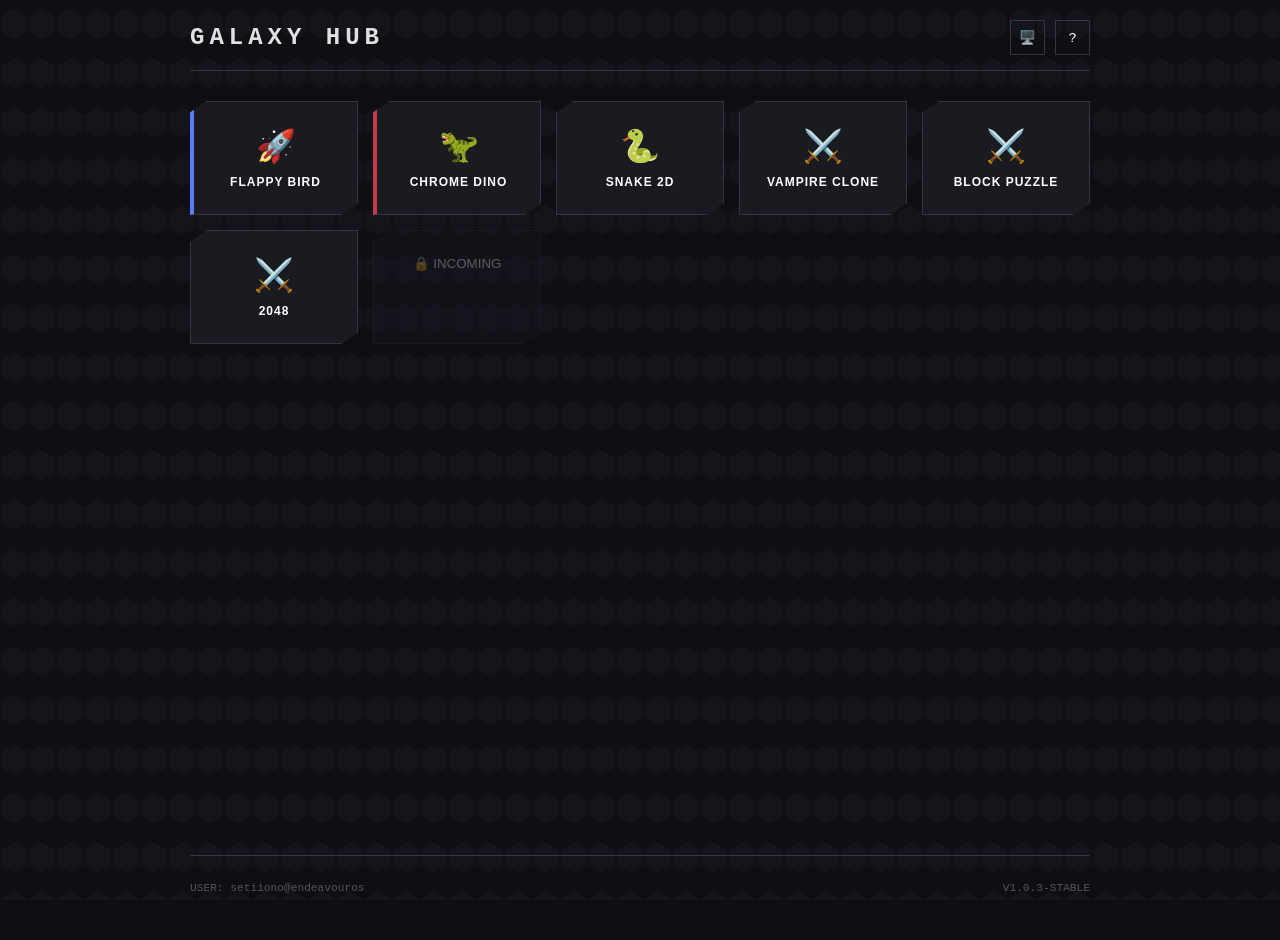
<file: index.html>
<!DOCTYPE html>
<html lang="id">
<head>
    <meta charset="UTF-8">
    <meta name="viewport" content="width=device-width, initial-scale=1.0, maximum-scale=1.0, user-scalable=no">
    <title>Galaxy Hub - Dashboard</title>
    <link rel="stylesheet" href="style.css">
</head>
<body>
    <div class="main-bg"></div>

    <div class="dashboard-container">
        <header class="hub-header">
            <h1 class="hub-title">GALAXY HUB</h1>

            <div class="header-right">
                <button id="btn-specs" class="about-trigger" title="System Info">🖥️</button>
                <button id="btn-about" class="about-trigger" title="About Hub">?</button>
            </div>
        </header>

        <main class="game-selection">
            <div class="game-grid">
                <button class="game-card accent-blue" onclick="location.href='games/flappy-bird/index.html'">
                    <span class="icon">🚀</span>
                    <span class="title">FLAPPY BIRD</span>
                </button>
                <button class="game-card accent-crimson" onclick="location.href='games/chrome-dino/index.html'">
                    <span class="icon">🦖</span>
                    <span class="title">CHROME DINO</span>
                </button>
                <button class="game-card accent-slate" onclick="location.href='games/snake2d/index.html'">
                    <span class="icon">🐍</span>
                    <span class="title">SNAKE 2D</span>
                </button>
                <button class="game-card accent-slate" onclick="location.href='games/vampire-clone/index.html'">
                    <span class="icon">⚔️</span>
                    <span class="title">VAMPIRE CLONE</span>
                </button>
              <button class="game-card accent-slate" onclick="location.href='games/block-puzzle/index.html'">
                    <span class="icon">⚔️</span>
                    <span class="title">BLOCK PUZZLE</span>
                </button>
              <button class="game-card accent-slate" onclick="location.href='games/2048/index.html'">
                    <span class="icon">⚔️</span>
                    <span class="title">2048</span>
                </button>
                <button class="game-card locked"><span>🔒 INCOMING</span></button>
            </div>
        </main>

        <footer class="hub-footer">
            <p>USER: setiiono@endeavouros</p>
            <p>V1.0.3-STABLE</p>
        </footer>
    </div>

    <div id="specs-screen" class="screen-overlay" style="display: none;">
        <div class="panel-structure specs-panel">
            <h2 class="sub-title">SYSTEM DIAGNOSTICS</h2>
            <div class="specs-list">
                <div class="spec-item"><span>OS:</span> <span class="val">EndeavourOS (Web-Env)</span></div>
                <div class="spec-item"><span>CPU:</span> <span id="pc-cpu" class="val">--</span></div>
                <div class="spec-item"><span>RAM:</span> <span id="pc-ram" class="val">--</span></div>
                <div class="spec-item"><span>BROWSER:</span> <span id="pc-brw" class="val">--</span></div>
                <div class="spec-item"><span>LATENCY:</span> <span id="pc-ping" class="val">--</span></div>
            </div>
            <button id="btn-back-specs" class="gamer-btn secondary">CLOSE</button>
        </div>
    </div>

    <div id="about-screen" class="screen-overlay" style="display: none;">
        <div class="panel-structure">
            <h2 class="sub-title">ABOUT SYSTEM</h2>
            <div class="about-box">
                <p>Galaxy Hub adalah portal game web personal.</p>
                <hr>
                <p>Dibuat dengan semangat Open Source.</p>
                <p>Developer: Setiiono</p>
            </div>
            <button id="btn-back-about" class="gamer-btn secondary">CLOSE</button>
        </div>
    </div>

    <script src="script.js"></script>
</body>
</html>
</file>
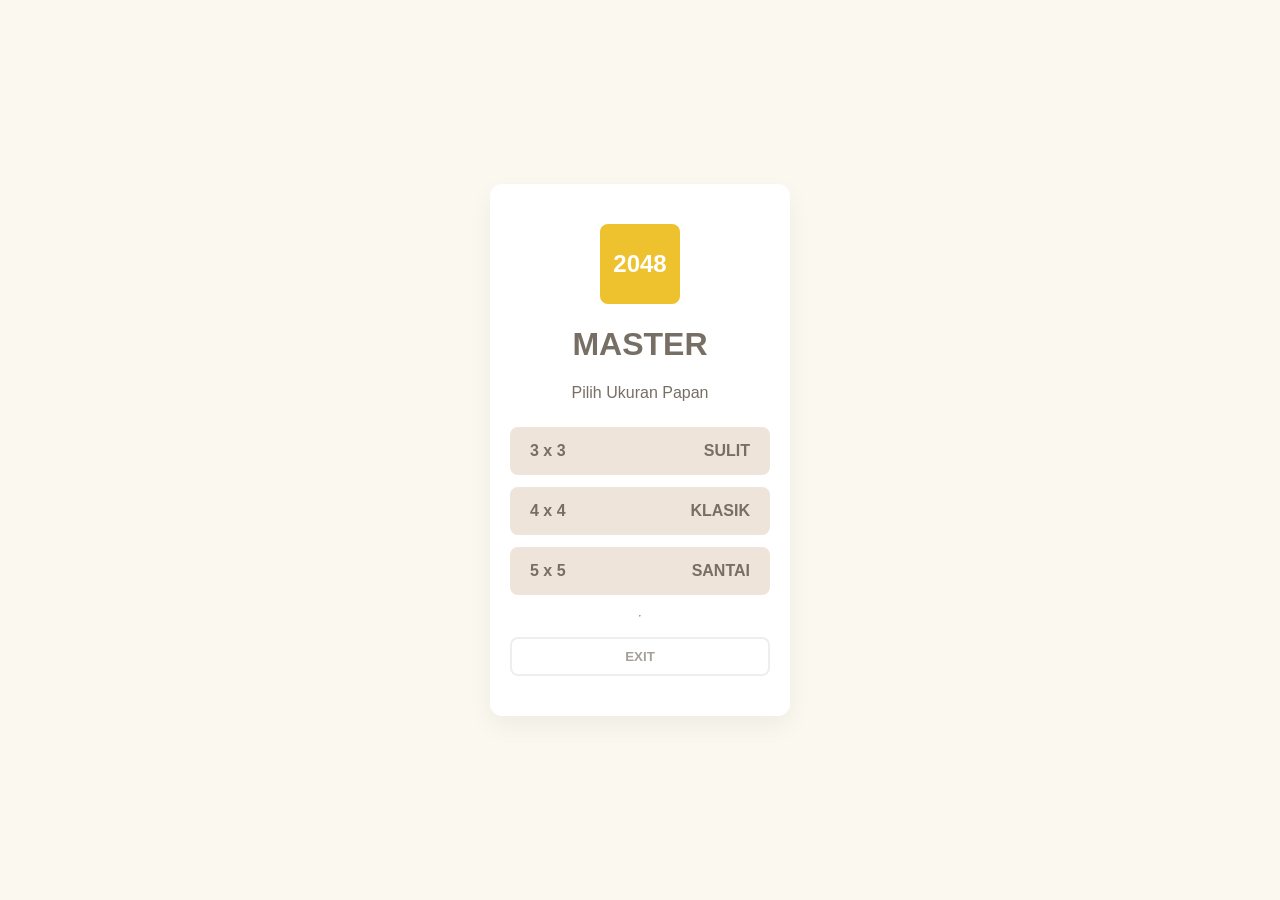
<file: games/2048/index.html>
<!DOCTYPE html>
<html lang="id">
<head>
    <meta charset="UTF-8">
    <meta name="viewport" content="width=device-width, initial-scale=1.0, maximum-scale=1.0, user-scalable=no">
    <title>2048 Master - Menu</title>
    <link rel="stylesheet" href="style-game.css">
</head>
<body class="menu-body">
    <div class="menu-card">
        <div class="logo-container">
            <div class="logo">2048</div>
            <h1>MASTER</h1>
        </div>
        
        <p class="subtitle">Pilih Ukuran Papan</p>

        <div class="button-group">
            <a href="play.html?size=3" class="btn btn-3">
                <span class="mode">3 x 3</span>
                <span class="desc">SULIT</span>
            </a>
            <a href="play.html?size=4" class="btn btn-4">
                <span class="mode">4 x 4</span>
                <span class="desc">KLASIK</span>
            </a>
            <a href="play.html?size=5" class="btn btn-5">
                <span class="mode">5 x 5</span>
                <span class="desc">SANTAI</span>
            </a>
            
            <hr class="divider">

            <button class="btn-exit" onclick="location.href='../../index.html'">EXIT</button>
        </div>
    </div>
</body>
</html>
</file>
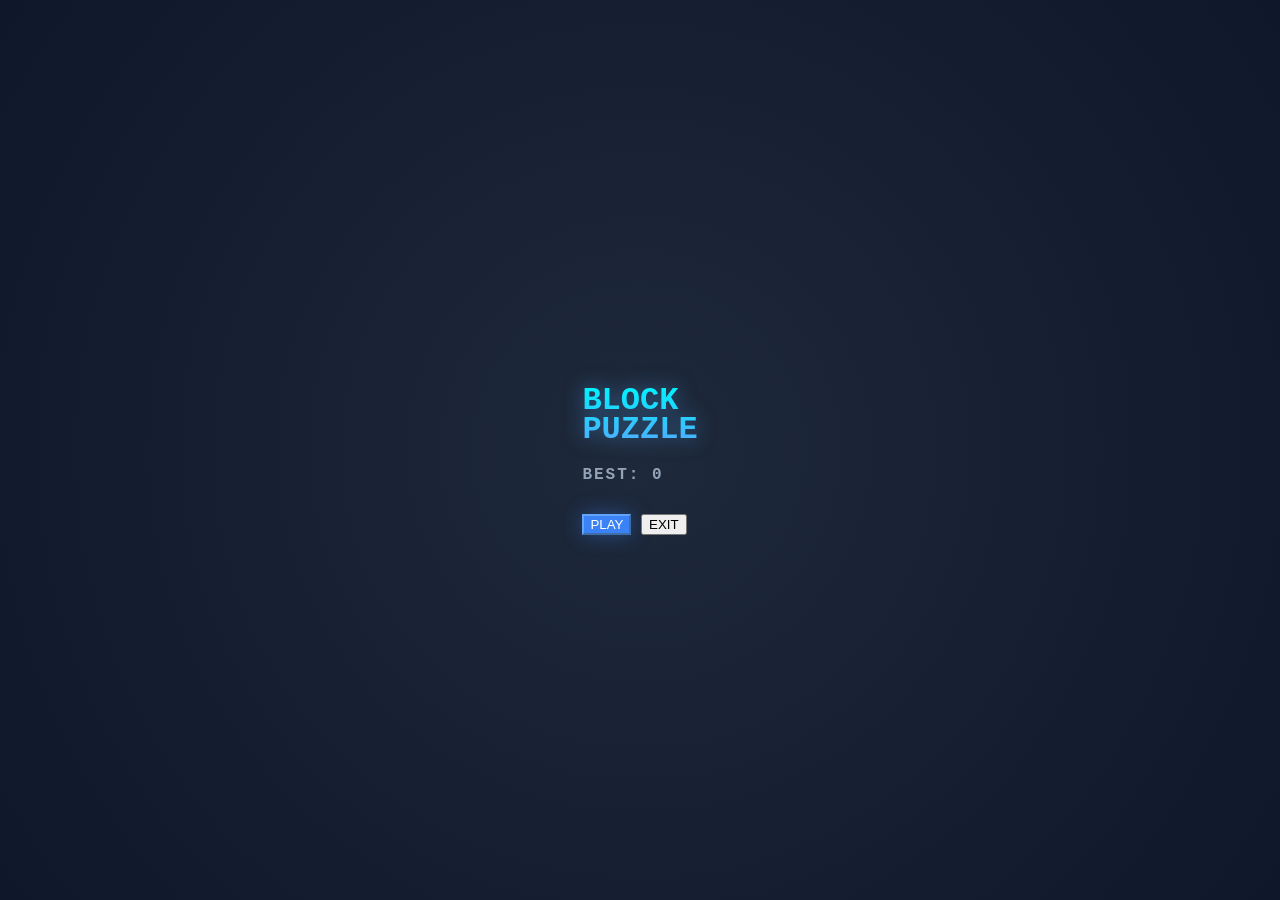
<file: games/block-puzzle/index.html>
<!DOCTYPE html>
<html lang="id">
<head>
    <meta charset="UTF-8">
    <meta name="viewport" content="width=device-width, initial-scale=1.0, maximum-scale=1.0, user-scalable=no">
    <title>Block Puzzle - Menu</title>
    <link rel="stylesheet" href="../../style.css">
    <link rel="stylesheet" href="style.css">
</head>
<body>
    <div class="screen-overlay block-theme">
        <div class="menu-content">
            <h1 class="game-title">BLOCK<br>PUZZLE</h1>
            <div class="best-score-tag">BEST: <span id="best-menu">0</span></div>
            
            <nav class="menu-buttons">
                <button class="menu-btn play-btn" onclick="location.href='play.html'">PLAY</button>
                <button class="menu-btn secondary" onclick="location.href='../../index.html'">EXIT</button>
            </nav>
        </div>
    </div>
    <script>
        document.getElementById('best-menu').textContent = localStorage.getItem('blockBest') || 0;
    </script>
</body>
</html>
</file>
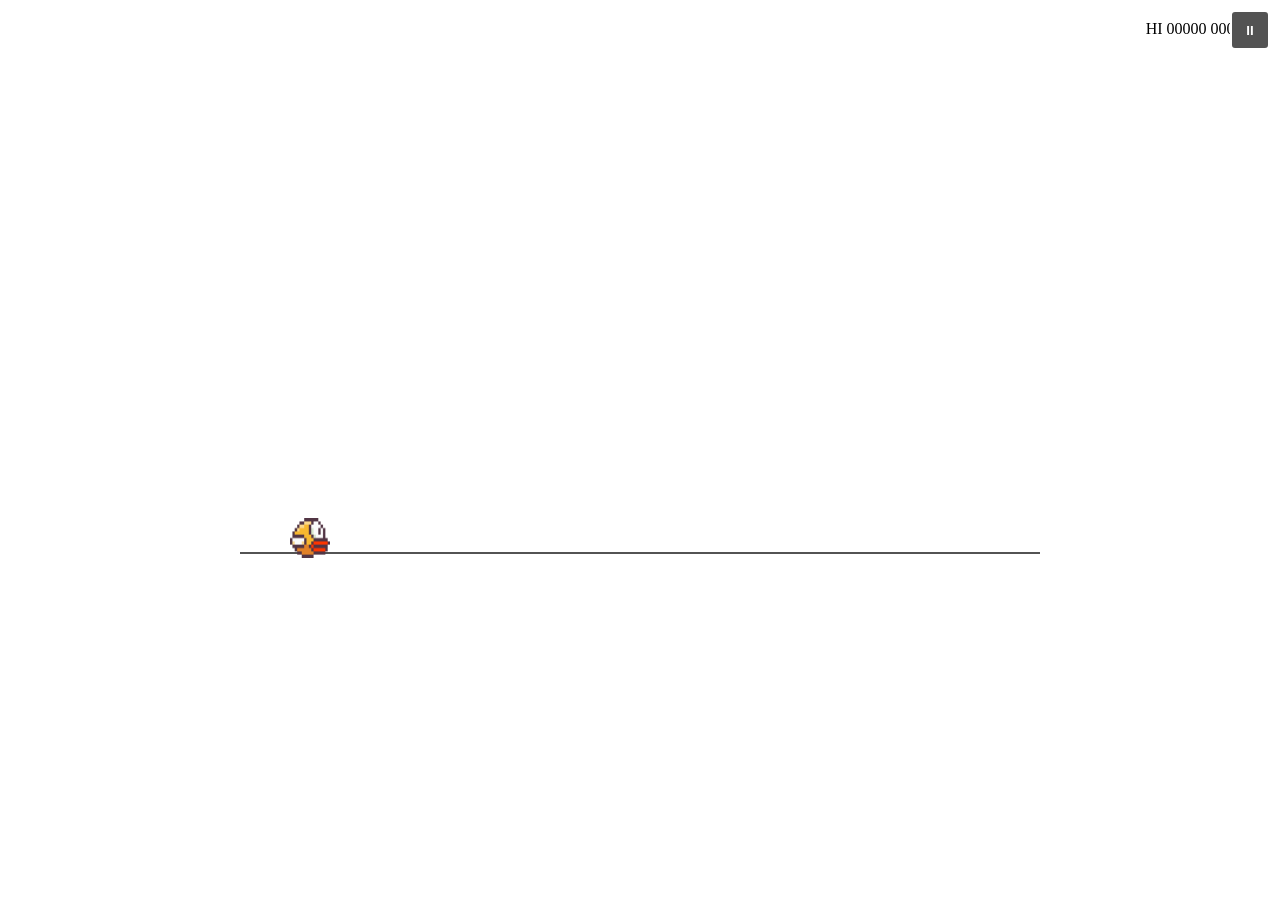
<file: games/chrome-dino/index.html>
<!DOCTYPE html>
<html lang="id">
<head>
    <meta charset="UTF-8">
    <meta name="viewport" content="width=device-width, initial-scale=1.0, maximum-scale=1.0, user-scalable=no">
    <title>Dino Prototype</title>
    <link rel="stylesheet" href="dino-style.css">
</head>
<body>
    <div class="game-wrapper">
        <button id="pause-btn" onclick="togglePause()">II</button>

        <div class="score-board">
            <span id="high-score">HI 00000</span> 
            <span id="current-score">00000</span>
        </div>
        
        <canvas id="gameCanvas"></canvas>

        <div id="pause-menu" class="overlay hidden">
            <div class="menu-content">
                <h2>PAUSED</h2>
                <button class="menu-btn" onclick="togglePause()">RESUME</button>
                <button class="menu-btn exit-btn" onclick="exitGame()">EXIT</button>
            </div>
        </div>
    </div>

    <script src="game.js"></script>
</body>
</html>
</file>
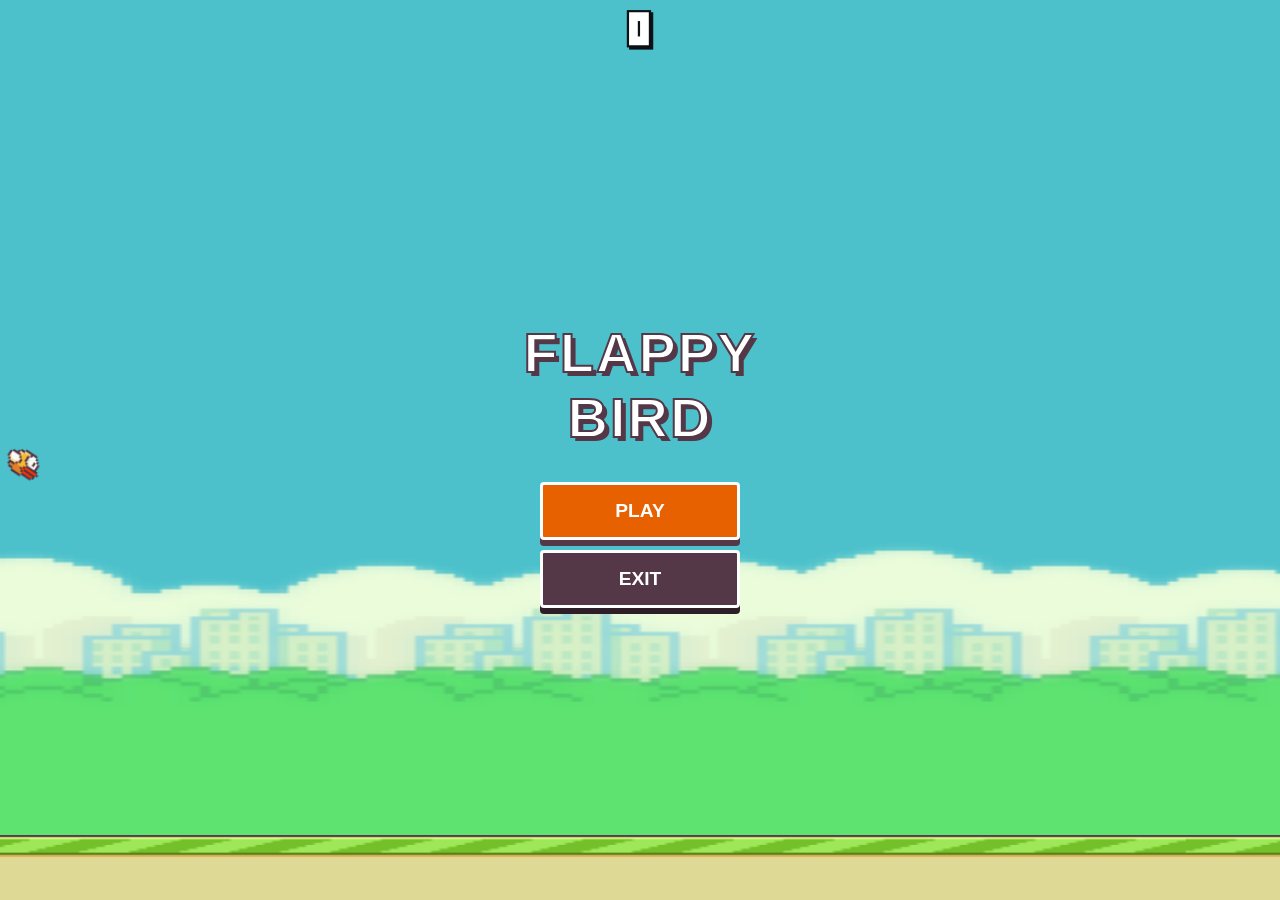
<file: games/flappy-bird/index.html>
<!DOCTYPE html>
<html lang="id">
<head>
    <meta charset="UTF-8">
    <meta name="viewport" content="width=device-width, initial-scale=1.0, maximum-scale=1.0, user-scalable=no">
    <title>Flappy Bird - Menu</title>
    <link rel="stylesheet" href="style.css">
</head>
<body class="menu-body">
    <iframe src="play.html?mode=demo" class="bg-demo"></iframe>

    <div class="menu-container">
        <h1 class="game-title">FLAPPY<br>BIRD</h1>
        <div class="button-group">
            <button class="btn-main" onclick="location.href='play.html'">PLAY</button>
            <button class="btn-main btn-exit" onclick="location.href='../../index.html'">EXIT</button>
        </div>
    </div>
</body>
</html>
</file>
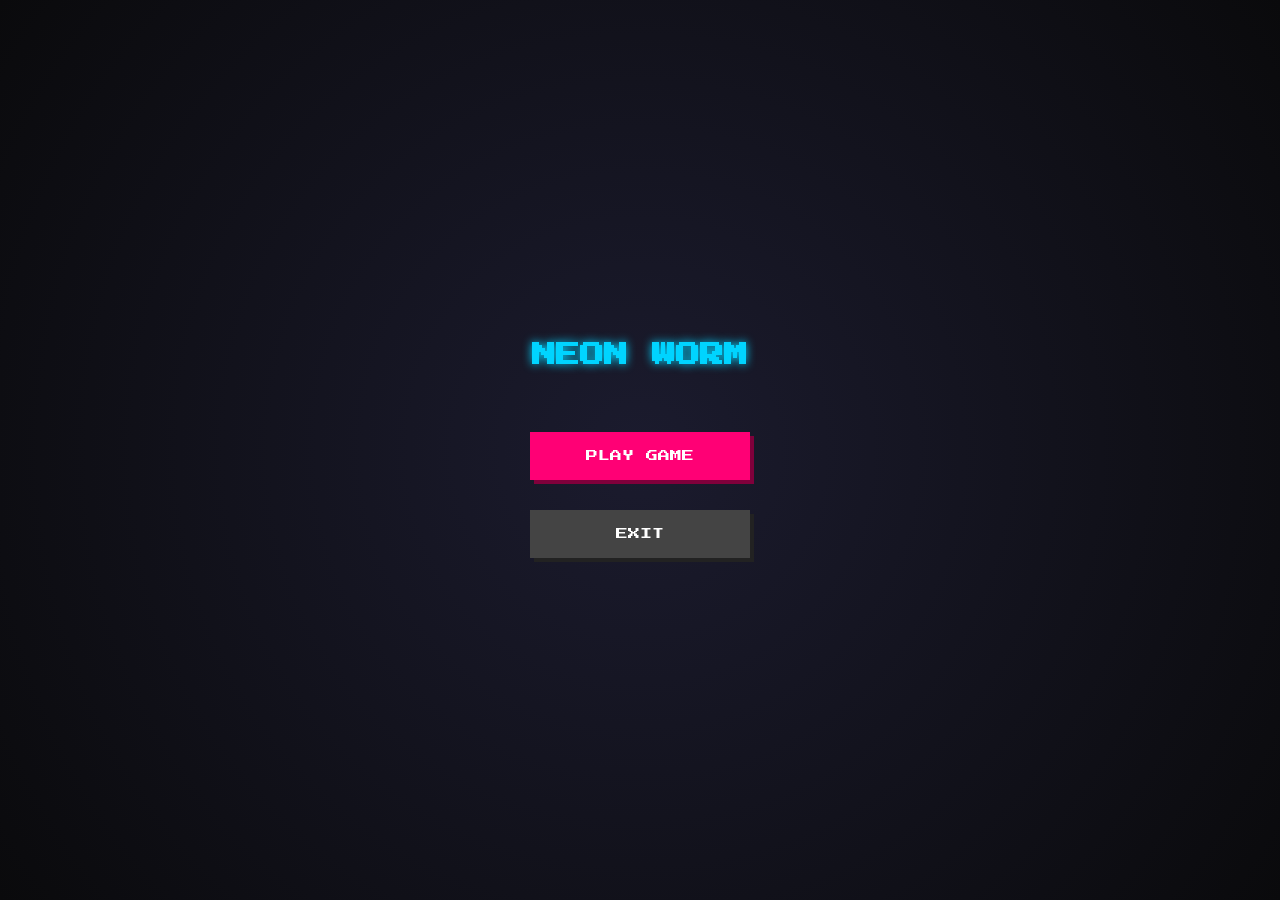
<file: games/snake2d/index.html>
<!DOCTYPE html>
<html lang="id">
<head>
    <meta charset="UTF-8">
    <meta name="viewport" content="width=device-width, initial-scale=1.0">
    <title>Galaxy Hub - Neon Worm</title>
    <link rel="stylesheet" href="style.css">
    <style>
        .launcher {
            height: 100vh; display: flex; flex-direction: column;
            justify-content: center; align-items: center;
            background: radial-gradient(circle, #1b1b2e 0%, #0a0a0c 100%);
        }
        h1 { font-size: 24px; color: var(--neon-blue); margin-bottom: 50px; text-shadow: 0 0 10px var(--neon-blue); }
    </style>
</head>
<body>
    <div class="launcher">
        <h1>NEON WORM</h1>
        <button class="btn" onclick="location.href='play.html'">PLAY GAME</button>
        <button class="btn btn-exit" onclick="location.href='../../index.html'">EXIT</button>
    </div>
</body>
</html>
</file>
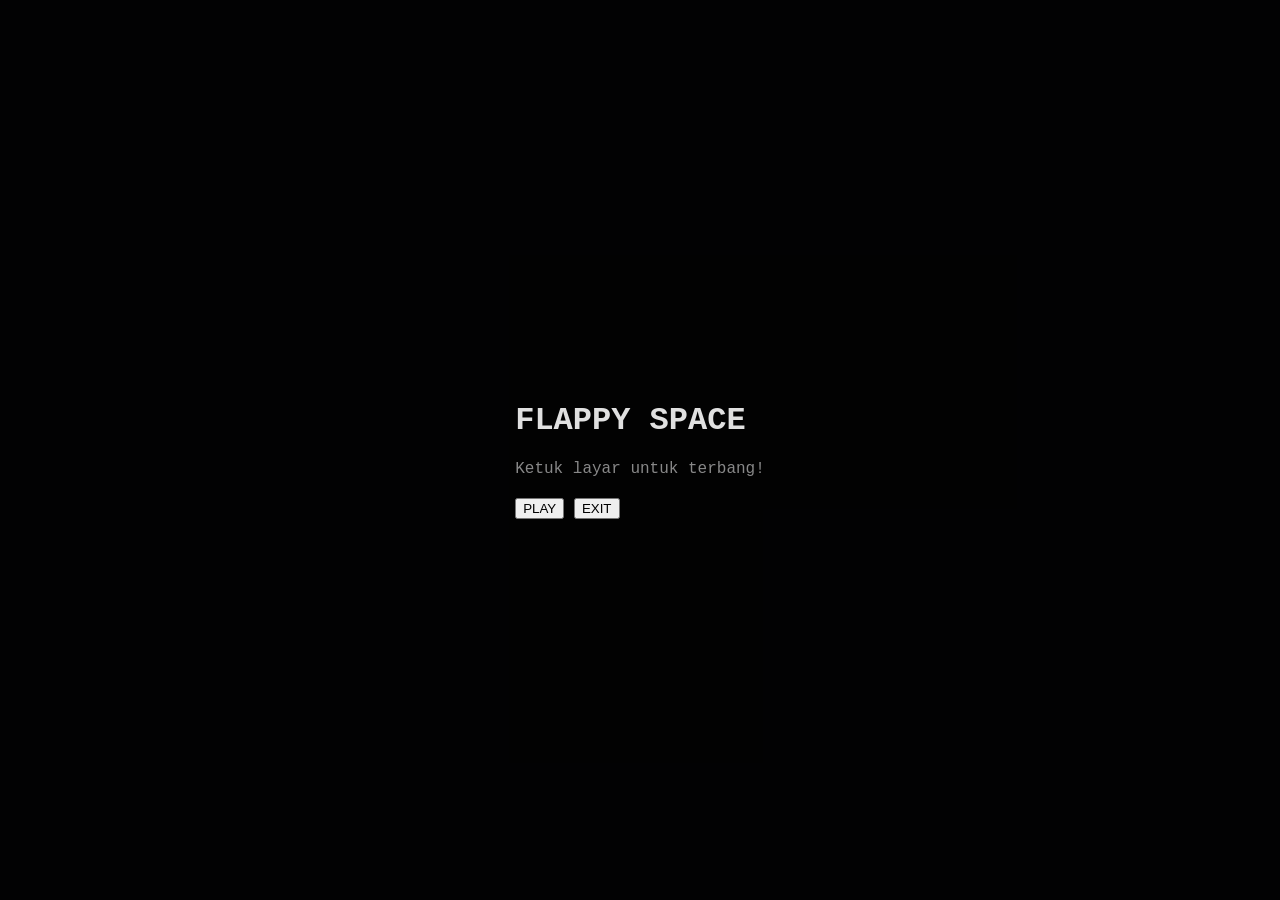
<file: games/vampire-clone/index.html>
<!DOCTYPE html>
<html lang="id">
<head>
    <meta charset="UTF-8">
    <meta name="viewport" content="width=device-width, initial-scale=1.0, maximum-scale=1.0, user-scalable=no, viewport-fit=cover">    <title>Flappy Space - Menu</title>
    <link rel="stylesheet" href="../../style.css"> </head>
<body>
    <div class="screen-overlay">
        <div class="menu-content">
            <h1 class="game-title">FLAPPY SPACE</h1>
            <p style="margin-bottom: 20px; color: #888;">Ketuk layar untuk terbang!</p>
            
            <nav class="menu-buttons">
                <button class="menu-btn" onclick="location.href='play.html'">PLAY</button>
                
                <button class="menu-btn secondary" onclick="location.href='../../index.html'">EXIT</button>
            </nav>
        </div>
    </div>
</body>
</html>
</file>
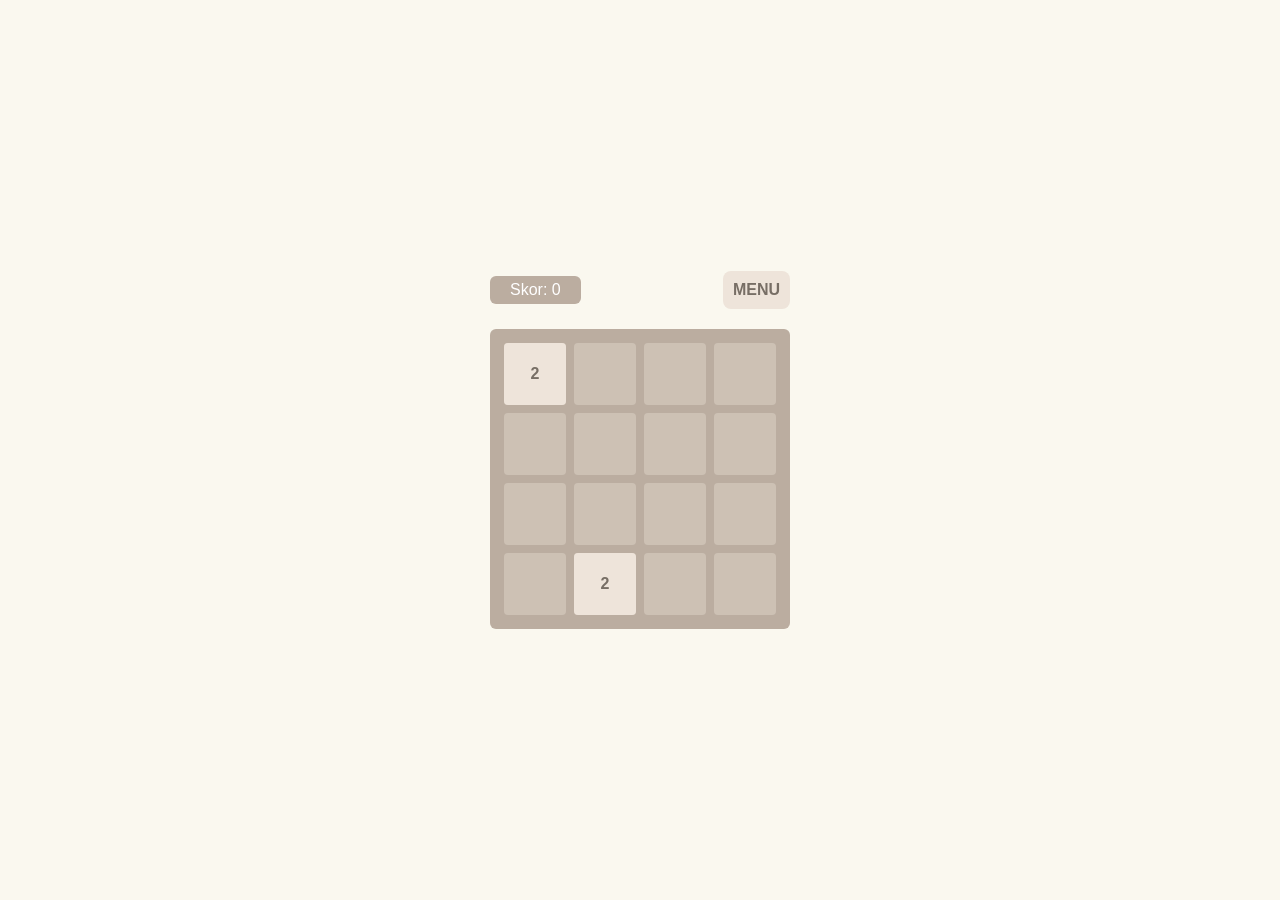
<file: games/2048/play.html>
<!DOCTYPE html>
<html lang="id">
<head>
    <meta charset="UTF-8">
    <meta name="viewport" content="width=device-width, initial-scale=1.0">
    <title>Playing 2048</title>
    <link rel="stylesheet" href="style-game.css">
</head>
<body>
    <div class="game-container">
        <div class="game-header">
            <div class="score-box">Skor: <span id="score">0</span></div>
            <a href="index.html" class="btn" style="padding: 10px;">MENU</a>
        </div>
        <div id="grid-container"></div>
    </div>

    <script src="game.js"></script>
</body>
</html>
</file>
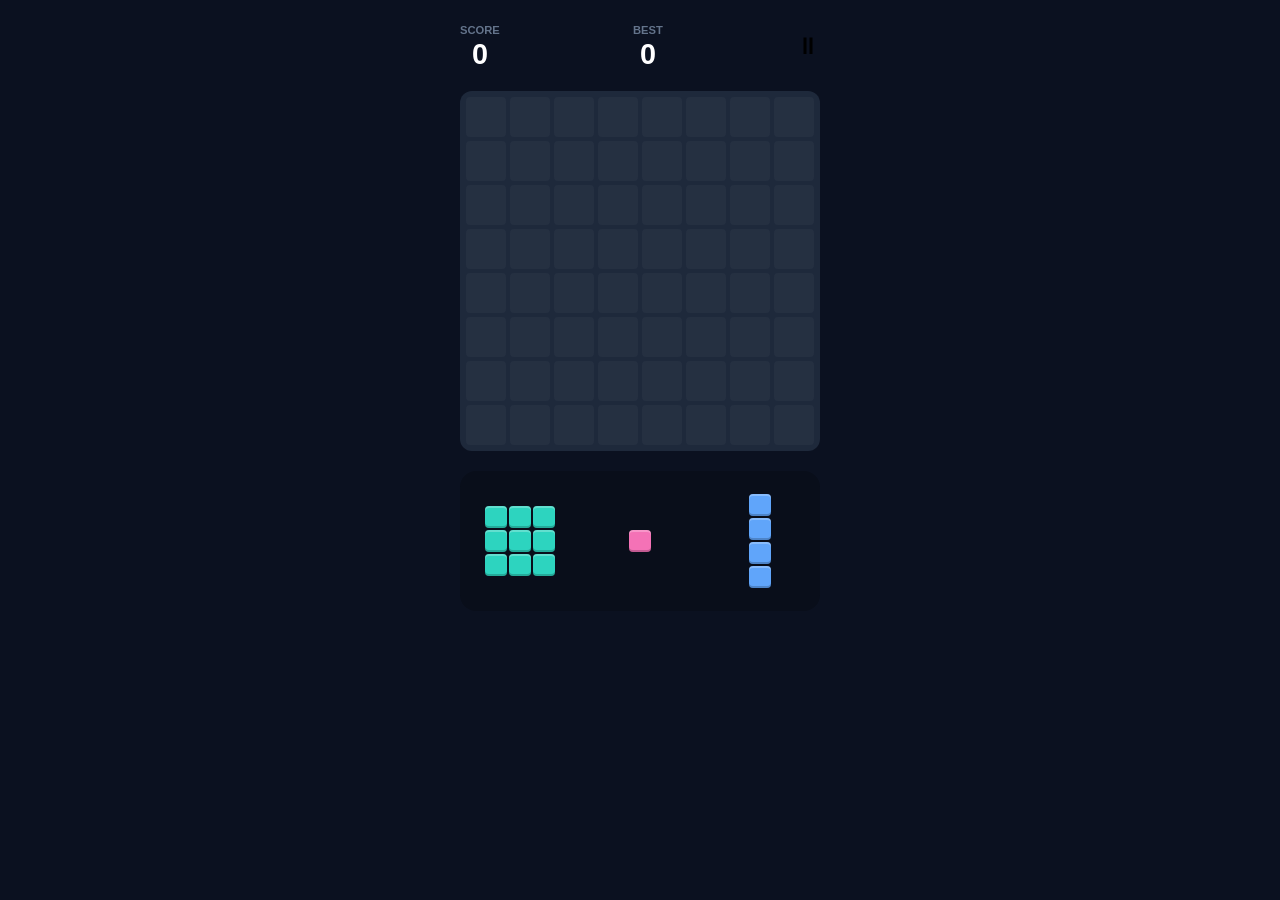
<file: games/block-puzzle/play.html>
<!DOCTYPE html>
<html lang="id">
<head>
    <meta charset="UTF-8">
    <meta name="viewport" content="width=device-width, initial-scale=1.0, maximum-scale=1.0, user-scalable=no, viewport-fit=cover">
    <title>Block Puzzle - Play</title>
    <link rel="stylesheet" href="style-game.css">
</head>
<body>
    <div id="game-container">
        <div id="ui-header">
            <div class="score-box">
                <span class="label">SCORE</span>
                <div id="score">0</div>
            </div>
            <div class="score-box">
                <span class="label">BEST</span>
                <div id="best-score">0</div>
            </div>
            <button id="btn-pause">⏸</button>
        </div>

        <div id="game-board"></div>

        <div id="block-spawner">
            <div class="spawn-slot" id="slot-0"></div>
            <div class="spawn-slot" id="slot-1"></div>
            <div class="spawn-slot" id="slot-2"></div>
        </div>

        <div id="overlay" class="modal">
            <div class="modal-content">
                <h1 id="status-text">PAUSED</h1>
                <button class="action-btn" id="btn-resume">CONTINUE</button>
                <button class="action-btn exit" onclick="location.href='index.html'">EXIT</button>
            </div>
        </div>
    </div>
    <script src="game.js"></script>
</body>
</html>
</file>
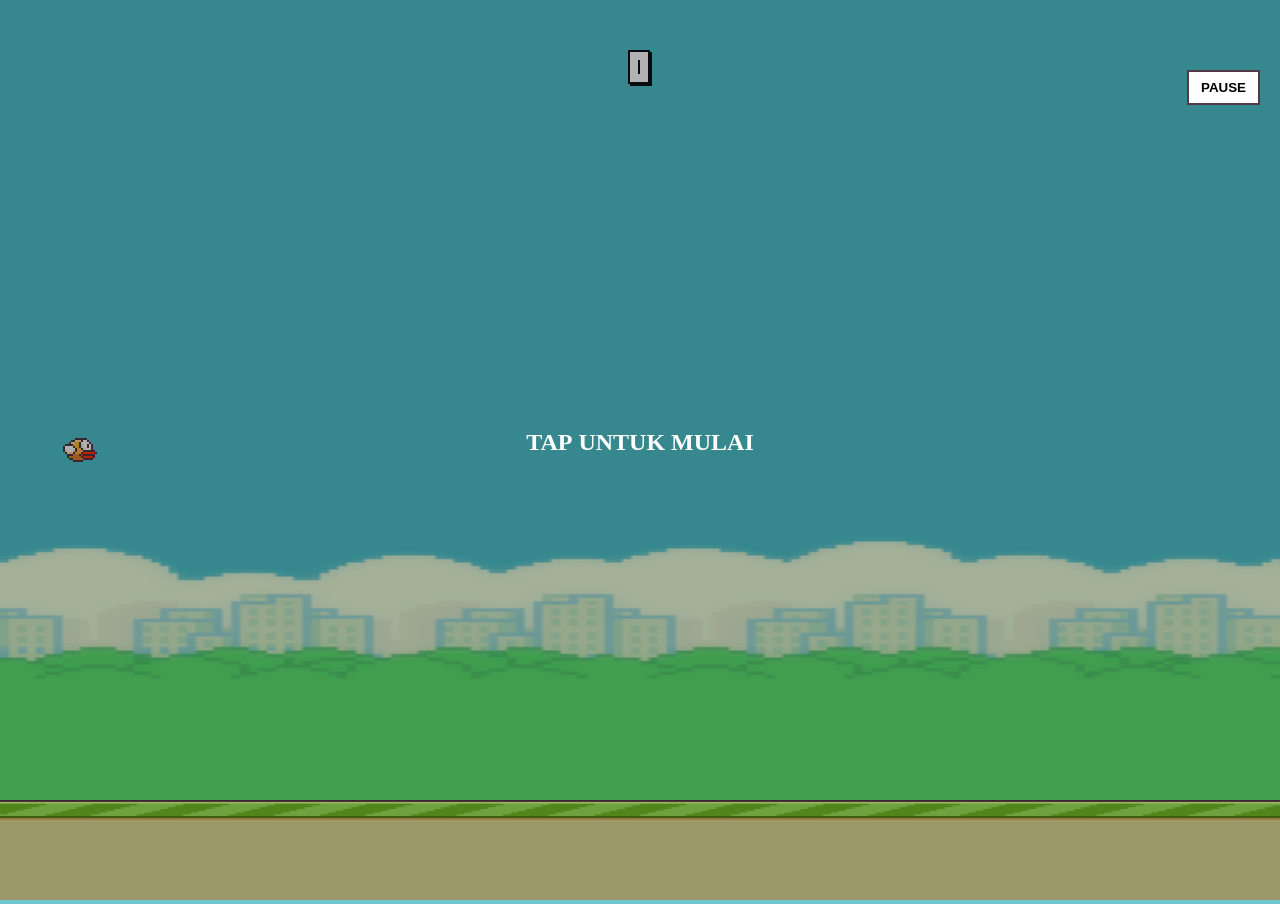
<file: games/flappy-bird/play.html>
<!DOCTYPE html>
<html lang="id">
<head>
    <meta charset="UTF-8">
    <meta name="viewport" content="width=device-width, initial-scale=1.0, maximum-scale=1.0, user-scalable=no">
    <title>Flappy Bird - Play</title>
    <link rel="stylesheet" href="style.css">
    <link rel="stylesheet" href="flappy-style.css">
</head>
<body>
    <div id="game-ui">
        <button id="pause-btn" class="pause-icon">PAUSE</button>
    </div>

    <div id="overlay" class="overlay hidden">
        <div class="popup" id="pause-popup">
            <h2>GAME PAUSED</h2>
            <button class="btn-main" onclick="gameControl.resume()">RESUME</button>
            <button class="btn-main" onclick="location.href='index.html'">MAIN MENU</button>
        </div>
        
        <div class="popup hidden" id="death-popup">
            <h2>CRASHED!</h2>
            <p>Skor Kamu: <span id="final-score">0</span></p>
            <button class="btn-main" onclick="location.reload()">TRY AGAIN</button>
            <button class="btn-main" onclick="location.href='index.html'">MAIN MENU</button>
        </div>
    </div>

    <canvas id="gameCanvas"></canvas>

    <script src="game.js"></script>
    <script src="ai.js"></script>
</body>
</html>
</file>
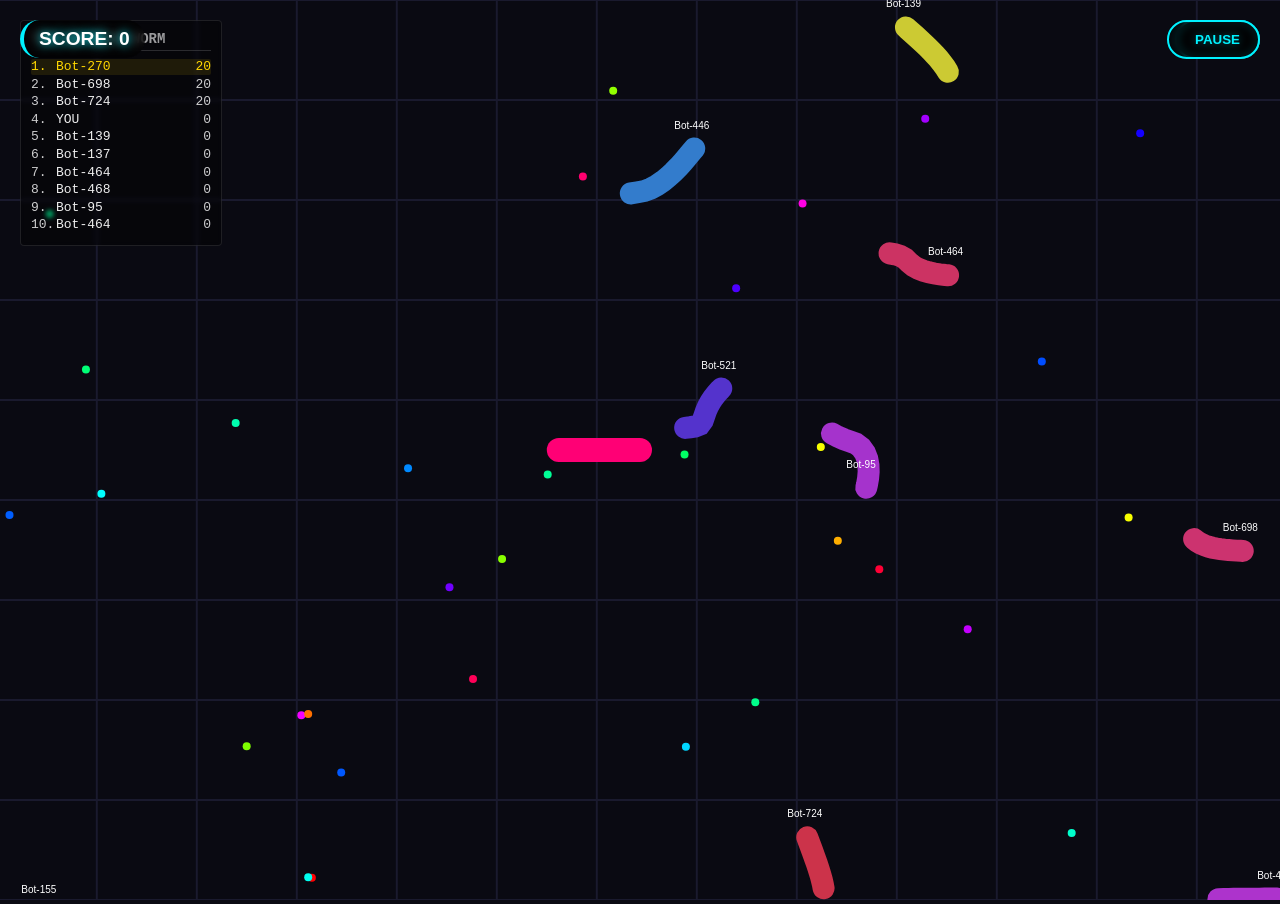
<file: games/snake2d/play.html>
<!DOCTYPE html>
<html lang="id">
<head>
    <meta charset="UTF-8">
    <meta name="viewport" content="width=device-width, initial-scale=1.0, maximum-scale=1.0, user-scalable=no">
    <title>Neon Worm - Playing</title>
    <link rel="stylesheet" href="style.css">
    <link rel="stylesheet" href="worm-style.css">
</head>
<body>
    <canvas id="gameCanvas"></canvas>
    <div class="hud">SCORE: <span id="scoreVal">0</span></div>
    
    <button id="pause-btn" onclick="window.gameControl.pause()">PAUSE</button>

    <button id="pause-btn" onclick="window.gameControl.pause()">
    <span class="pause-icon"></span> PAUSE
    </button>

    <div id="analog-container"><div id="stick"></div></div>

    <div id="death-overlay" class="overlay hidden">
        <div class="popup">
            <h1 style="color:var(--neon-pink)">CRASHED</h1>
            <p>SCORE: <span id="finalScore">0</span></p>
            <button class="btn" onclick="location.reload()">RETRY</button>
            <button class="btn btn-exit" onclick="window.gameControl.goHome()">HOME</button>
        </div>
    </div>

    <div id="pause-overlay" class="overlay hidden">
        <div class="popup">
            <h1>PAUSED</h1>
            <button class="btn" onclick="window.gameControl.resume()">CONTINUE</button>
            <button class="btn btn-exit" onclick="window.gameControl.goHome()">HOME</button>
        </div>
    </div>

    <div id="leaderboard" class="leaderboard-container">
        <div class="lb-title">TOP 10 NEON WORM</div>
            <div id="lb-list"></div>
            <div id="my-rank" class="my-rank-style"></div>
    </div>

    <script src="player.js"></script>
    <script src="bot-evo.js"></script>
    <script src="game.js"></script>
</body>
</html>
</file>
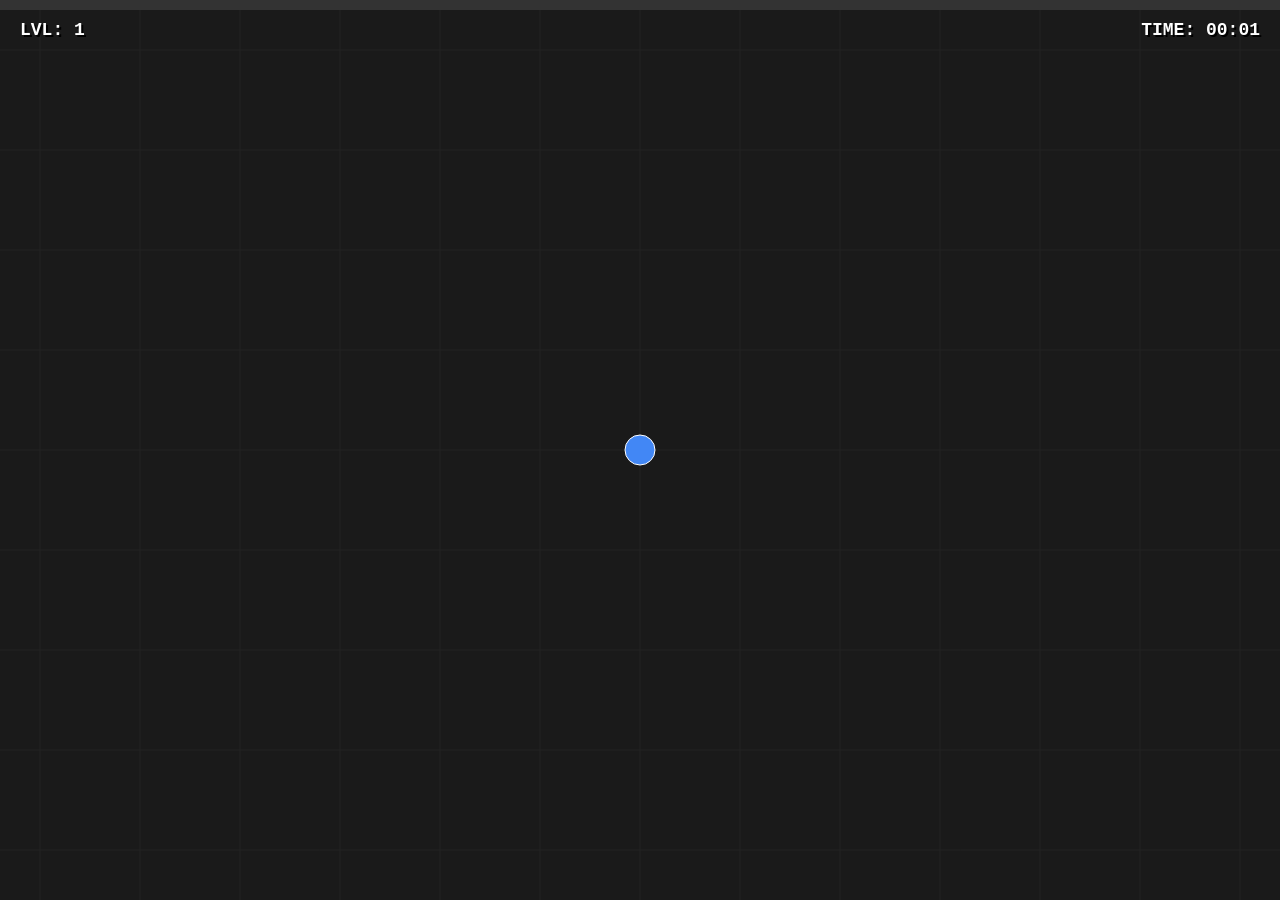
<file: games/vampire-clone/play.html>
<!DOCTYPE html>
<html lang="id">
<head>
    <meta charset="UTF-8">
    <meta name="viewport" content="width=device-width, initial-scale=1.0, maximum-scale=1.0, user-scalable=no">
    <title>Vampire Survivors - Arena</title>
    <link rel="stylesheet" href="style-game.css">
</head>
<body>
    <div id="game-ui">
        <div class="xp-bar-container"><div id="xp-bar-fill"></div></div>
        <div class="stats">
            <span>LVL: <span id="level-val">1</span></span>
            <span>TIME: <span id="time-val">00:00</span></span>
        </div>

        <div id="pause-overlay" class="overlay" style="display:none;">
    <div class="menu-card">
        <h2>GAME PAUSED</h2>
        <button onclick="togglePause()">RESUME</button>
        <button onclick="location.href='index.html'">MENU</button>
    </div>
</div>

<div id="gameover-overlay" class="overlay" style="display:none;">
    <div class="menu-card">
        <h2>YOU DIED</h2>
        <p>Level Terakhir: <span id="final-score">0</span></p>
        <button onclick="location.reload()">COBA LAGI</button>
        <button onclick="location.href='index.html'">MENU</button>
    </div>
</div>

    </div>

    <canvas id="gameCanvas"></canvas>

    <script src="player.js"></script>
    <script src="enemy.js"></script>
    <script src="weapon.js"></script>
    <script src="game.js"></script>
</body>
</html>
</file>
<file: style.css>
:root {
    --bg-dark: #0f0f13;
    --panel-grey: #1a1a21;
    --slate-blue: #5c7cff;
    --crimson: #c33c4d;
    --border-grey: #333344;
    --active-green: #00ff88;
    --text-main: #e0e0e0;
}

body, html {
    margin: 0; padding: 0;
    width: 100%; height: 100%;
    background: var(--bg-dark);
    font-family: 'Courier New', Courier, monospace;
    color: var(--text-main);
    overflow: hidden;
}

/* Background Hexagon */
.main-bg {
    position: fixed; top: 0; left: 0; width: 100%; height: 100%;
    background-image: url("data:image/svg+xml,%3Csvg xmlns='http://www.w3.org/2000/svg' width='28' height='49' viewBox='0 0 28 49'%3E%3Cpath d='M13.99 9.25l13 7.5v15l-13 7.5L1 31.75v-15l12.99-7.5z' fill='%231a1a24' fill-opacity='0.5'/%3E%3C/svg%3E");
    z-index: 0;
}

.dashboard-container {
    position: relative; z-index: 10;
    max-width: 900px; margin: 0 auto;
    padding: 20px; display: flex; flex-direction: column; height: 100vh;
}

/* Header */
.hub-header {
    display: flex; justify-content: space-between; align-items: center;
    border-bottom: 1px solid var(--border-grey);
    padding-bottom: 15px; margin-bottom: 30px;
}

.sys-info { display: flex; align-items: center; font-size: 0.8rem; }
.status-dot { 
    width: 8px; height: 8px; background: var(--active-green); 
    border-radius: 50%; margin-right: 10px; 
    box-shadow: 0 0 10px var(--active-green);
}

.active-text { color: var(--active-green); }
.hub-title { font-size: 1.5rem; letter-spacing: 5px; margin: 0; font-weight: bold; }

.header-right { display: flex; gap: 10px; }

.about-trigger {
    background: transparent; border: 1px solid var(--border-grey);
    color: #fff; width: 35px; height: 35px; cursor: pointer;
    transition: 0.2s;
}

.about-trigger:hover { border-color: var(--slate-blue); background: rgba(92, 124, 255, 0.1); }

/* Game Grid */
.game-grid {
    display: grid;
    grid-template-columns: repeat(auto-fill, minmax(140px, 1fr));
    gap: 15px;
}

.game-card {
    background: var(--panel-grey); border: 1px solid var(--border-grey);
    padding: 25px 10px; color: #fff; cursor: pointer; transition: 0.2s;
    display: flex; flex-direction: column; align-items: center;
    clip-path: polygon(10% 0, 100% 0, 100% 90%, 90% 100%, 0 100%, 0 10%);
}

.game-card .icon { font-size: 2rem; margin-bottom: 10px; }
.game-card .title { font-size: 0.75rem; font-weight: bold; letter-spacing: 1px; }

.game-card:hover { border-color: #fff; background: #252530; transform: translateY(-3px); }

.accent-blue { border-left: 4px solid var(--slate-blue); }
.accent-crimson { border-left: 4px solid var(--crimson); }
.locked { opacity: 0.3; cursor: not-allowed; }

/* Popups */
.screen-overlay {
    position: fixed; top: 0; left: 0; width: 100%; height: 100%;
    background: rgba(0,0,0,0.85); z-index: 100;
    display: flex; justify-content: center; align-items: center;
}

.panel-structure {
    background: var(--panel-grey); padding: 30px;
    border: 1px solid var(--border-grey); text-align: center;
    width: 320px; box-shadow: 0 20px 50px rgba(0,0,0,0.5);
}

.specs-panel { border-left: 4px solid var(--slate-blue); }

.sub-title { font-size: 1.2rem; margin-top: 0; color: var(--slate-blue); letter-spacing: 2px; }

.specs-list {
    text-align: left; margin: 20px 0; font-size: 0.85rem;
    background: rgba(0,0,0,0.4); padding: 15px; border: 1px solid #333;
}

.spec-item {
    display: flex; justify-content: space-between; margin-bottom: 10px;
    border-bottom: 1px dashed #333; padding-bottom: 5px;
}

.spec-item .val { color: var(--slate-blue); font-weight: bold; }
.val.good { color: var(--active-green); }
.val.bad { color: var(--crimson); }

.gamer-btn {
    width: 100%; padding: 12px; background: transparent;
    border: 1px solid var(--border-grey); color: #fff; cursor: pointer;
    transition: 0.2s; font-family: inherit;
}

.gamer-btn:hover { background: #fff; color: #000; }

/* Footer */
.hub-footer {
    margin-top: auto; padding: 15px 0;
    display: flex; justify-content: space-between;
    font-size: 0.7rem; color: #555; border-top: 1px solid var(--border-grey);
}
</file>
<file: games/2048/style-game.css>
/* --- 1. RESET & VARIABLE --- */
:root {
    --bg-main: #faf8ef;
    --dark-brown: #776e65;
    --light-brown: #8f7a66;
    --accent: #edc22e;
    --tile-bg: #eee4da;
    --grid-bg: #bbada0;
}

* {
    box-sizing: border-box;
    -webkit-tap-highlight-color: transparent;
}

body {
    background-color: var(--bg-main);
    font-family: 'Clear Sans', 'Helvetica Neue', Arial, sans-serif;
    margin: 0;
    display: flex;
    justify-content: center;
    align-items: center;
    min-height: 100vh;
    color: var(--dark-brown);
    overflow: hidden;
    overscroll-behavior-y: contain;
}

/* --- 2. TAMPILAN MENU (index.html) --- */
.menu-card {
    background: white;
    padding: 40px 20px;
    border-radius: 12px;
    box-shadow: 0 10px 25px rgba(0,0,0,0.05);
    width: 300px;
    text-align: center;
    z-index: 10;
}

.logo {
    background: var(--accent);
    color: white;
    width: 80px;
    height: 80px;
    line-height: 80px;
    font-size: 24px;
    font-weight: bold;
    border-radius: 8px;
    margin: 0 auto 10px;
}

.button-group {
    display: flex;
    flex-direction: column;
    gap: 12px;
    margin-top: 25px;
}

.btn {
    display: flex;
    justify-content: space-between;
    align-items: center;
    padding: 15px 20px;
    background: var(--tile-bg);
    color: var(--dark-brown);
    text-decoration: none;
    border-radius: 8px;
    font-weight: bold;
    transition: transform 0.1s;
}

.btn:active { transform: scale(0.95); }

.btn-exit {
    background: transparent;
    border: 2px solid #eee;
    color: #a5a09a;
    padding: 10px;
    border-radius: 8px;
    cursor: pointer;
    font-weight: bold;
}

/* --- 3. TAMPILAN GAME (play.html) --- */
.game-container {
    display: flex;
    flex-direction: column;
    align-items: center;
    gap: 20px;
}

.game-header {
    width: 300px;
    display: flex;
    justify-content: space-between;
    align-items: center;
}

.score-box {
    background: var(--grid-bg);
    padding: 5px 20px;
    border-radius: 6px;
    color: white;
    text-align: center;
}

#grid-container {
    position: relative;
    background-color: var(--grid-bg);
    width: 300px;
    height: 300px;
    border-radius: 6px;
    padding: 10px;
    touch-action: none;
}

/* Kotak latar belakang (statis) */
.grid-cell {
    position: absolute;
    background-color: rgba(238, 228, 218, 0.35);
    border-radius: 4px;
    z-index: 1;
}

/* Kotak angka (dinamis) */
.tile {
    position: absolute;
    border-radius: 4px;
    display: flex;
    justify-content: center;
    align-items: center;
    font-weight: bold;
    z-index: 10;
    transition: left 0.15s ease-out, top 0.15s ease-out, transform 0.1s ease-out;
}

/* --- 4. WARNA ANGKA --- */
.tile-2 { background: #eee4da; color: #776e65; }
.tile-4 { background: #ede0c8; color: #776e65; }
.tile-8 { background: #f2b179; color: white; }
.tile-16 { background: #f59563; color: white; }
.tile-32 { background: #f67c5f; color: white; }
.tile-64 { background: #f65e3b; color: white; }
.tile-128 { background: #edcf72; color: white; font-size: 1.4rem !important; }
.tile-256 { background: #edcc61; color: white; font-size: 1.4rem !important; }
.tile-512 { background: #edc850; color: white; font-size: 1.4rem !important; }
.tile-1024 { background: #edc53f; color: white; font-size: 1.1rem !important; }
.tile-2048 { background: #edc22e; color: white; box-shadow: 0 0 10px gold; }

@keyframes pop {
    0% { transform: scale(0); }
    100% { transform: scale(1); }
}

.tile-new { animation: pop 0.15s ease-out; }
</file>
<file: games/block-puzzle/style.css>
.block-theme {
    background: radial-gradient(circle at center, #1e293b 0%, #0f172a 100%);
}

.game-title {
    line-height: 0.9;
    background: linear-gradient(to bottom, #00f2fe 0%, #4facfe 100%);
    -webkit-background-clip: text;
    -webkit-text-fill-color: transparent;
    filter: drop-shadow(0 0 10px rgba(79, 172, 254, 0.5));
}

.best-score-tag {
    margin-bottom: 30px;
    color: #94a3b8;
    font-weight: bold;
    letter-spacing: 2px;
}

.play-btn {
    background: #3b82f6;
    border-color: #60a5fa;
    color: white;
    box-shadow: 0 0 20px rgba(59, 130, 246, 0.4);
}
</file>
<file: games/chrome-dino/dino-style.css>
body, html {
    /* Mencegah scroll memantul (overscroll) di iOS/Android */
    overflow: hidden;
    /* Mematikan semua gestur default browser */
    touch-action: none; 
    -webkit-user-select: none; /* Mencegah teks terpilih saat tap cepat */
    user-select: none;
}

#gameCanvas {
    /* Memastikan canvas merespon sentuhan tanpa delay */
    touch-action: none;
}

/* Container Utama */
.game-wrapper {
    display: flex;
    flex-direction: column;
    align-items: center;
    width: 100%;
    height: 100vh;
}

/* Pengaturan khusus untuk HP Tegak (Portrait) */
@media (orientation: portrait) {
    .game-wrapper {
        justify-content: flex-start; /* Paksa ke atas */
        padding-top: 50px; /* Beri jarak sedikit dari dahi HP */
    }

    #gameCanvas {
        width: 95%; /* Biar gak mentok pinggir banget */
        height: auto;
    }

    .score-board {
        position: relative; /* Biar skor ikut pindah ke atas canvas */
        top: 0;
        right: 0;
        margin-bottom: 10px;
        text-align: center;
        width: 100%;
    }
}

/* Pengaturan untuk Layar Lebar/Landscape (Desktop) */
@media (orientation: landscape) {
    .game-wrapper {
        justify-content: center; /* Tetap di tengah jika landscape */
    }
    
    .score-board {
        position: absolute;
        top: 20px;
        right: 30px;
    }
}


/* Tombol Pause di Pojok */
#pause-btn {
    position: absolute;
    top: 10px;
    right: 10px;
    width: 40px;
    height: 40px;
    background: #535353;
    color: white;
    border: 2px solid white;
    border-radius: 5px;
    cursor: pointer;
    z-index: 100;
    font-weight: bold;
}

/* Overlay Menu */
.overlay {
    position: fixed;
    top: 0;
    left: 0;
    width: 100%;
    height: 100%;
    background: rgba(0, 0, 0, 0.6);
    display: flex;
    justify-content: center;
    align-items: center;
    z-index: 200;
}

.menu-content {
    background: white;
    padding: 30px;
    border-radius: 10px;
    text-align: center;
    border: 4px solid #535353;
}

.menu-btn {
    display: block;
    width: 150px;
    padding: 10px;
    margin: 10px auto;
    background: #535353;
    color: white;
    border: none;
    border-radius: 5px;
    font-weight: bold;
    cursor: pointer;
}

.exit-btn {
    background: #d9534f; /* Warna merah untuk Exit */
}

.hidden {
    display: none !important;
}
</file>
<file: games/flappy-bird/style.css>
:root {
    --bg-sky: #70c5ce; /* Biru langit khas Flappy Bird */
    --gold: #f7d308;
    --border-dark: #543847; /* Warna outline cokelat tua asli */
}

body {
    margin: 0;
    padding: 0;
    background-color: var(--bg-sky);
    font-family: 'Segoe UI', Tahoma, Geneva, Verdana, sans-serif;
    overflow: hidden;
}

/* Container Utama Menu */
.menu-body {
    position: relative;
    margin: 0;
    padding: 0;
    width: 100vw;
    height: 100vh;
    display: flex;
    justify-content: center;
    align-items: center;
    overflow: hidden;
}

/* Iframe Background (Live Game Demo) */
.bg-demo {
    position: fixed;
    top: 0;
    left: 0;
    width: 100vw;
    height: 100vh;
    border: none;
    z-index: -1; /* Di belakang tombol */
    pointer-events: none; /* Biar klik kita nembus ke tombol menu */
    transform: scale(1.1); /* Sedikit zoom biar ga ada gap di pinggir layar */
}

/* Overlay biar tulisan menu lebih kebaca di atas game */
.menu-overlay {
    position: absolute;
    inset: 0;
    background: rgba(0, 0, 0, 0.2); /* Gelap tipis saja */
    z-index: 0;
}

.menu-container {
    position: relative;
    z-index: 10; /* Pastikan paling depan */
    text-align: center;
}

/* Menu Layout */
.menu-body {
    display: flex;
    justify-content: center;
    align-items: center;
    height: 100vh;
    flex-direction: column;
}

.game-title {
    font-size: 3.5rem;
    color: white;
    -webkit-text-stroke: 2px var(--border-dark);
    text-shadow: 4px 4px 0 var(--border-dark);
    margin-bottom: 2rem;
    text-transform: uppercase;
    letter-spacing: 2px;
}

/* Tombol Gaya Retro/Chunky */
.btn-main {
    display: block;
    width: 200px;
    padding: 15px;
    margin: 10px auto;
    background: #e86101; /* Oranye khas tombol Start */
    color: white;
    border: 3px solid white;
    border-radius: 4px;
    font-size: 1.2rem;
    font-weight: bold;
    cursor: pointer;
    box-shadow: 0 6px 0 var(--border-dark);
    transition: transform 0.1s;
}

.btn-main:active {
    transform: translateY(4px);
    box-shadow: 0 2px 0 var(--border-dark);
}

.btn-exit {
    background: #543847;
    box-shadow: 0 6px 0 #2e1e27;
}
</file>
<file: games/snake2d/style.css>
@import url('https://fonts.googleapis.com/css2?family=Press+Start+2P&display=swap');

:root {
    --neon-blue: #00d4ff;
    --neon-pink: #ff0075;
    --bg-dark: #0a0a0c;
}

body {
    margin: 0; padding: 0;
    background-color: var(--bg-dark);
    color: white;
    font-family: 'Press Start 2P', cursive;
    overflow: hidden;
    touch-action: none;
}

.btn {
    display: block; width: 220px; margin: 15px auto; padding: 18px;
    background: var(--neon-pink); border: none; color: white;
    font-family: inherit; font-size: 12px; cursor: pointer;
    box-shadow: 4px 4px 0 #80003b; transition: 0.1s;
}

.btn-exit { background: #444; box-shadow: 4px 4px 0 #222; }
.btn:active { transform: translate(2px, 2px); box-shadow: none; }
</file>
<file: games/block-puzzle/style-game.css>
:root {
    --bg: #0b1120;
    --grid-bg: #1e293b;
    --cell-empty: rgba(255, 255, 255, 0.03);
}

* { margin: 0; padding: 0; box-sizing: border-box; }

body {
    background-color: var(--bg);
    font-family: 'Segoe UI', sans-serif;
    height: 100vh;
    overflow: hidden;
    display: flex;
    justify-content: center;
    touch-action: none;
}

#game-container {
    width: 100%;
    max-width: 400px;
    display: flex;
    flex-direction: column;
    padding: 20px;
    gap: 20px;
}

/* Header */
#ui-header {
    display: flex;
    justify-content: space-between;
    align-items: center;
}

.score-box { text-align: center; }
.score-box .label { font-size: 0.7rem; color: #64748b; font-weight: 900; }
#score, #best-score { font-size: 1.8rem; font-weight: 800; color: #fff; }
#btn-pause { background: none; border: none; font-size: 1.5rem; cursor: pointer; }

/* Board */
#game-board {
    display: grid;
    grid-template-columns: repeat(8, 1fr);
    grid-template-rows: repeat(8, 1fr);
    gap: 4px;
    background: var(--grid-bg);
    padding: 6px;
    border-radius: 12px;
    aspect-ratio: 1/1;
}

.cell {
    background: var(--cell-empty);
    border-radius: 4px;
    transition: background 0.2s;
}

.cell.filled {
    box-shadow: inset 0 2px 4px rgba(255,255,255,0.3), 0 2px 10px rgba(0,0,0,0.3);
}




/* Modal */
.modal {
    position: fixed; inset: 0; background: rgba(0,0,0,0.8);
    display: none; justify-content: center; align-items: center; z-index: 100;
}
.modal-content { background: #1e293b; padding: 40px; border-radius: 24px; text-align: center; width: 80%; }
.action-btn {
    width: 100%; padding: 15px; margin-top: 10px; border: none;
    border-radius: 12px; font-weight: bold; cursor: pointer;
}
.action-btn.exit { background: #ef4444; color: white; }

/* Animasi Clearing */
.cell.clearing {
    animation: clearPop 0.3s ease-out forwards;
}

@keyframes clearPop {
    0% { transform: scale(1); filter: brightness(2); }
    100% { transform: scale(0); opacity: 0; }
}



/* --- PERBAIKAN PADA SPAWNER & SLOT --- */
#block-spawner {
    display: flex;
    justify-content: center; 
    gap: 20px;
    height: 140px;
    background: rgba(0,0,0,0.2);
    border-radius: 16px;
    align-items: center;
}

.spawn-slot { 
    /* KUNCI UKURAN: Ini agar blok lain tidak membesar/bergeser */
    width: 100px;
    height: 100px;
    flex: 0 0 100px; 
    display: flex; 
    justify-content: center; 
    align-items: center; 
    position: relative; /* Menjaga koordinat awal tetap di sini */
}

.draggable-block {
    position: relative;
    touch-action: none;
    user-select: none;
    transform-origin: center center; /* Zoom dari tengah balok */
    z-index: 10;
}

/* --- TAMBAHAN VISUAL --- */
.cell.preview-bad {
    background: rgba(239, 68, 68, 0.3) !important; /* Warna merah jika tidak muat */
}

.cell.preview {
    background: rgba(255, 255, 255, 0.2);
    box-shadow: inset 0 0 8px rgba(255, 255, 255, 0.5);
}
</file>
<file: games/flappy-bird/flappy-style.css>
/* Container untuk Skor saat bermain */
#game-ui {
    position: absolute;
    top: 50px;
    width: 100%;
    text-align: center;
    pointer-events: none;
    z-index: 10;
}

.score-tag {
    font-size: 5rem;
    color: white;
    -webkit-text-stroke: 3px black;
    font-weight: 900;
}

/* Pop-up Scoreboard */
.overlay {
    position: fixed;
    inset: 0;
    background: rgba(0, 0, 0, 0.3); /* Gelap tipis agar aset tetap kelihatan */
    display: flex;
    justify-content: center;
    align-items: center;
    z-index: 100;
}

.popup {
    background: #ded895; /* Warna krem kertas scoreboard asli */
    padding: 30px;
    border: 3px solid var(--border-dark);
    border-radius: 10px;
    text-align: center;
    min-width: 280px;
    box-shadow: 0 10px 0 rgba(0,0,0,0.2);
}

.popup h2 {
    color: #e86101;
    -webkit-text-stroke: 1px var(--border-dark);
    margin-top: 0;
}

.popup p {
    font-size: 1.5rem;
    font-weight: bold;
    color: var(--border-dark);
}

.hidden {
    display: none !important;
}

/* Tombol Pause di pojok */
.pause-icon {
    position: absolute;
    top: 20px;
    right: 20px;
    background: #fff;
    border: 2px solid var(--border-dark);
    padding: 8px 12px;
    cursor: pointer;
    pointer-events: auto;
    font-weight: bold;
}
</file>
<file: games/snake2d/worm-style.css>
:root {
    --neon-blue: #00f2ff;
    --neon-pink: #ff0075;
    --bg-dark: #0a0a12;
    --glass: rgba(0, 0, 0, 0.6);
}

/* Base Body */
body {
    margin: 0;
    overflow: hidden;
    background-color: var(--bg-dark);
    font-family: 'Segoe UI', Roboto, Helvetica, Arial, sans-serif;
}

/* HUD Score - Dibuat lebih mencolok seperti Wormzone */
.hud {
    position: fixed;
    top: 20px;
    left: 20px;
    color: white;
    font-size: 1.2rem;
    font-weight: bold;
    z-index: 10;
    text-shadow: 0 0 10px var(--neon-blue);
    background: var(--glass);
    padding: 8px 15px;
    border-radius: 20px;
    border-left: 4px solid var(--neon-blue);
    backdrop-filter: blur(5px);
}

/* Leaderboard - Pojok Kiri Atas (di bawah HUD) */
/* Ganti CSS untuk Leaderboard Container & Item */

.leaderboard-container {
    position: fixed;
    top: 20px; /* Wormzone gaya HUD, tapi leaderboard di Wormate menempel di atas */
    left: 20px;
    background: rgba(0, 0, 0, 0.4); /* Lebih transparan */
    color: #eee;
    padding: 10px;
    border-radius: 4px; /* Sudut lebih tajam, bukan bulat besar */
    /* Font Courier atau Consolas untuk tabular angka */
    font-family: 'Courier New', 'Monaco', 'Consolas', monospace; 
    font-size: 13px; /* Ukuran font Wormate asli */
    min-width: 180px;
    border-left: none; /* Hapus border samping */
    border: 1px solid rgba(255, 255, 255, 0.1);
    pointer-events: none;
    backdrop-filter: blur(2px); /* Blur tipis */
}

.lb-title {
    font-weight: bold;
    color: rgba(255, 255, 255, 0.6); /* Putih kusam */
    text-align: left; /* Rata kiri */
    margin-bottom: 8px;
    letter-spacing: 0px;
    border-bottom: 1px solid rgba(255, 255, 255, 0.15); /* Garis tipis */
    padding-bottom: 3px;
    font-size: 14px;
}

.lb-item {
    display: flex;
    justify-content: flex-start; /* Menggunakan flex-start agar nomor dan nama menempel */
    margin-bottom: 2px;
    line-height: 1.2;
}

/* Warna Emas untuk Nomor 1 */
.lb-item:first-child .rank-val,
.lb-item:first-child .name-val,
.lb-item:first-child .score-val {
    color: #FFD700; /* Gold */
}

/* Highlight transparan untuk baris nomor 1 */
.lb-item:first-child {
    background-color: rgba(255, 215, 0, 0.1);
    border-radius: 2px;
}

/* Pengaturan Teks di dalam lb-item */
.rank-val {
    display: inline-block;
    width: 25px; /* Lebar tetap untuk nomor agar nama sejajar */
    text-align: left;
    color: rgba(255, 255, 255, 0.8);
}

.name-val {
    flex-grow: 1; /* Nama mengambil sisa ruang */
    color: #eee;
    overflow: hidden;
    text-overflow: ellipsis; /* Jika nama kepanjangan, jadi titik-titik */
    white-space: nowrap;
    padding-right: 10px; /* Jarak ke skor */
}

.score-val {
    text-align: right;
    color: rgba(255, 255, 255, 0.8);
}

.my-rank-style {
    margin-top: 8px;
    padding-top: 5px;
    border-top: 1px dashed rgba(255, 0, 117, 0.4);
    color: #ff0075; /* Tetap pakai Neon Pink agar user tahu itu dia */
    font-weight: bold;
    font-size: 12px;
    text-align: center;
}

/* Analog Stick Dinamis */
#analog-container {
    position: fixed;
    width: 100px;
    height: 100px;
    background: rgba(0, 242, 255, 0.05);
    border: 2px solid rgba(0, 242, 255, 0.3);
    border-radius: 50%;
    display: none;
    z-index: 100;
    pointer-events: none;
}

#stick {
    position: absolute;
    width: 40px;
    height: 40px;
    background: var(--neon-pink);
    border-radius: 50%;
    box-shadow: 0 0 15px var(--neon-pink);
    top: 30px;
    left: 30px;
}

/* Pause Button - Pojok Kanan Atas */
#pause-btn {
    position: fixed;
    top: 20px;
    right: 20px;
    padding: 10px 18px;
    background: var(--glass);
    color: var(--neon-blue);
    border: 2px solid var(--neon-blue);
    border-radius: 30px;
    font-weight: bold;
    cursor: pointer;
    z-index: 100;
    backdrop-filter: blur(5px);
    display: flex;
    align-items: center;
    gap: 8px;
    transition: all 0.2s;
}

#pause-btn:active {
    transform: scale(0.9);
    background: var(--neon-blue);
    color: var(--bg-dark);
}

/* Overlays (Pause & Death) */
.overlay {
    position: fixed;
    top: 0; left: 0;
    width: 100%; height: 100%;
    background: rgba(5, 5, 15, 0.85);
    display: flex;
    justify-content: center;
    align-items: center;
    z-index: 999;
    backdrop-filter: blur(8px);
}

.popup {
    background: #11111d;
    padding: 40px;
    border: 2px solid var(--neon-blue);
    border-radius: 25px;
    text-align: center;
    box-shadow: 0 0 40px rgba(0, 242, 255, 0.2);
    min-width: 300px;
}

.popup h1 {
    margin-top: 0;
    font-size: 2rem;
    letter-spacing: 3px;
}

/* Buttons inside Popup */
.btn {
    width: 100%;
    padding: 14px;
    margin: 12px 0;
    border: none;
    border-radius: 12px;
    font-weight: bold;
    font-size: 1rem;
    text-transform: uppercase;
    letter-spacing: 1px;
    cursor: pointer;
    background: var(--neon-blue);
    color: var(--bg-dark);
    transition: 0.2s;
}

.btn-exit {
    background: transparent;
    color: #888;
    border: 1px solid #444;
}

.btn-exit:hover {
    color: var(--neon-pink);
    border-color: var(--neon-pink);
}

.hidden {
    display: none !important;
}
</file>
<file: games/vampire-clone/style-game.css>
body {
    margin: 0;
    padding: 0;
    overflow: hidden;
    background-color: #1a1a1a;
    color: white;
    font-family: 'Courier New', Courier, monospace; /* Retro vibe */
}

#gameCanvas {
    display: block;
}

#game-ui {
    position: fixed;
    top: 0;
    left: 0;
    width: 100%;
    z-index: 10;
    pointer-events: none; /* Klik tembus ke canvas */
}

.xp-bar-container {
    width: 100%;
    height: 10px;
    background-color: #333;
}

#xp-bar-fill {
    width: 0%;
    height: 100%;
    background-color: #4caf50;
    transition: width 0.1s ease;
}

.stats {
    display: flex;
    justify-content: space-between;
    padding: 10px 20px;
    font-size: 18px;
    font-weight: bold;
    text-shadow: 2px 2px 0 #000;
}


/* Container Utama Game */
body {
    margin: 0;
    touch-action: none; /* Penting untuk Samsung M20 agar layar tidak goyang */
    background: #000;
}

canvas {
    display: block;
    z-index: 1; /* Layer bawah */
}

/* UI Stats (XP Bar, dll) */
#game-ui {
    position: fixed;
    top: 0;
    width: 100%;
    z-index: 5; 
    pointer-events: none;
}

/* Menu Overlay (Pause & Game Over) */
.overlay {
    position: fixed;
    top: 0;
    left: 0;
    width: 100%;
    height: 100%;
    background: rgba(0, 0, 0, 0.8);
    display: flex;
    justify-content: center;
    align-items: center;
    z-index: 100; /* Layer paling atas */
    pointer-events: all; /* WAJIB: Agar tombol bisa diklik */
}

.menu-card {
    background: #222;
    padding: 30px;
    border: 3px solid #4287f5;
    text-align: center;
    border-radius: 15px;
    color: white;
    min-width: 250px;
}

.menu-card button {
    display: block;
    width: 100%;
    padding: 12px;
    margin: 10px 0;
    background: #4287f5;
    color: white;
    border: none;
    border-radius: 5px;
    font-weight: bold;
    cursor: pointer;
}

.menu-card button:hover {
    background: #356cc4;
}
</file>
